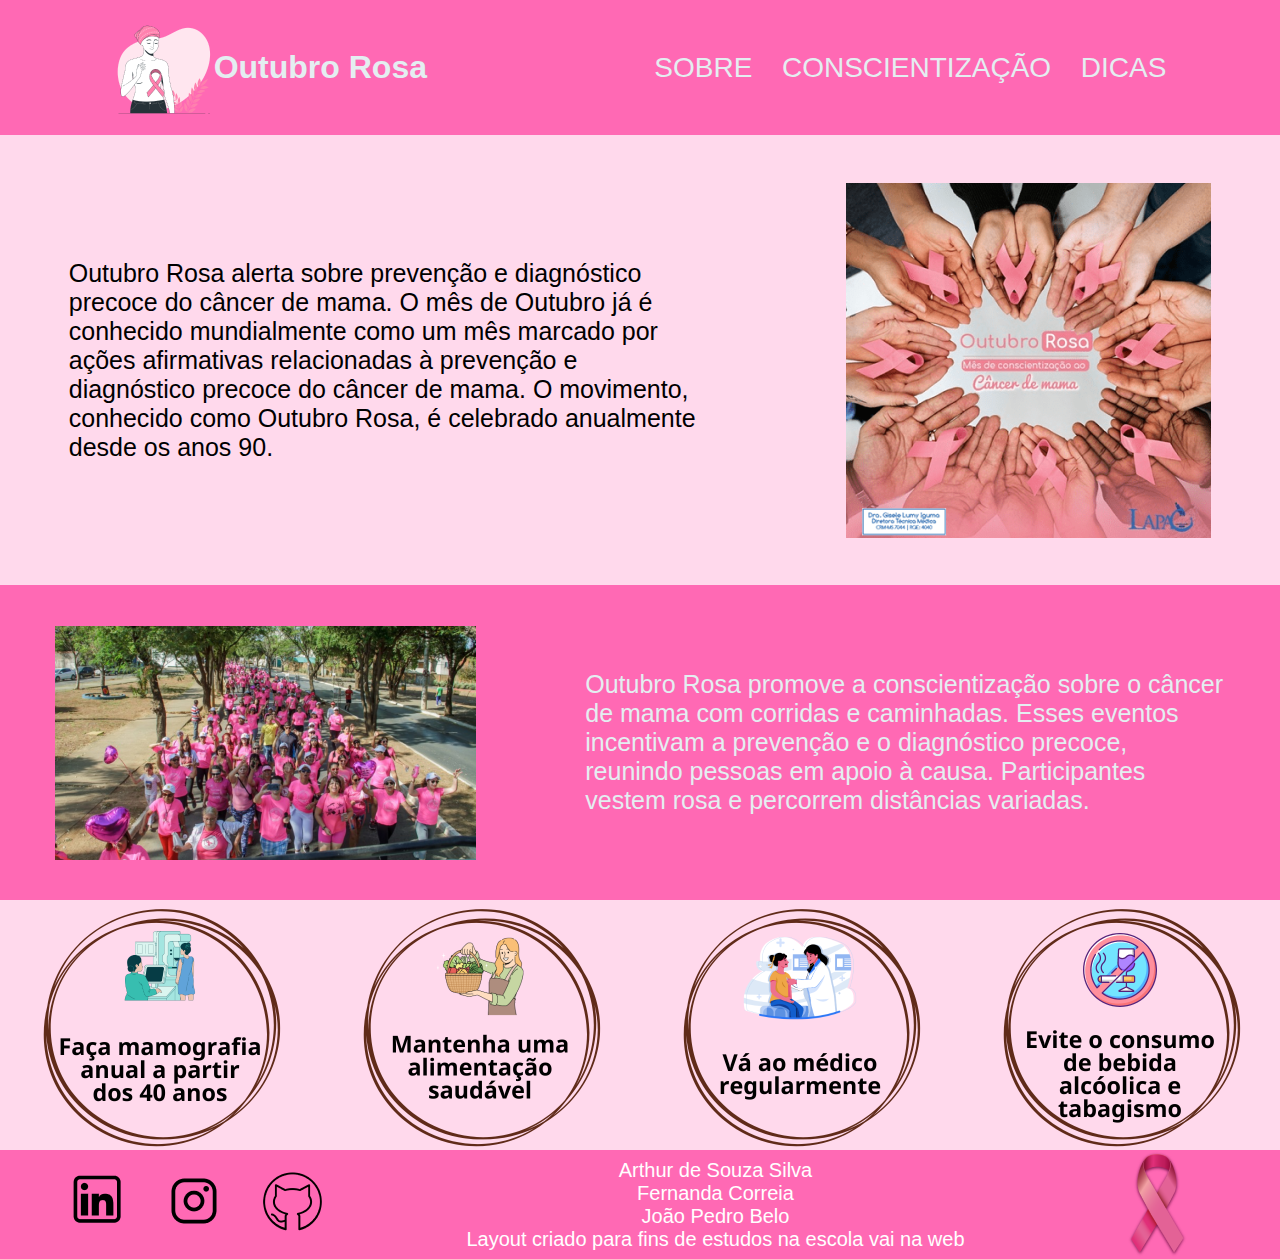
<file: index.html>
<!DOCTYPE html>
<html lang="pt-BR">
<head>
    <meta charset="UTF-8">
    <meta name="viewport" content="width=device-width, initial-scale=1.0">
    <title>Outubro Rosa</title>
    <link rel="stylesheet" href="style.css">
</head>
<body>
    <header>
        <section>
            <img src="./imgs/cancer-de-mama 1.png" alt="uma mulher selebrando o outubro rosa">
            <h1>Outubro Rosa</h1>
        </section>
        <nav>
            <ul>
                <li><a href="">SOBRE</a></li>
                <li><a href="">CONSCIENTIZAÇÃO</a></li>
                <li><a href="">DICAS</a></li>
            </ul>
        </nav>
    </header>
    <main>
        <section class="sessaoprevencao">
            <p>Outubro Rosa alerta sobre prevenção e diagnóstico precoce do câncer de mama. O mês de Outubro já é conhecido mundialmente como um mês marcado por ações afirmativas relacionadas à prevenção e diagnóstico precoce do câncer de mama. O movimento, conhecido como Outubro Rosa, é celebrado anualmente desde os anos 90.</p>
            <img src="./imgs/Voce-sabe-o-que-e-outubro-rosa 1.png" alt="8 pares de mãos de mulheres segurando o laço do outubro rosa">
        </section>

        <section class="sessaocorrida">
            <img src="./imgs/multidão de mulheres.png" alt="corrida de mulheres selebrando o outubro rosa">
            <p>Outubro Rosa promove a conscientização sobre o câncer de mama com corridas e caminhadas. Esses eventos incentivam a prevenção e o diagnóstico precoce, reunindo pessoas em apoio à causa. Participantes vestem rosa e percorrem distâncias variadas.</p>
        </section>
        <section class="sessaodicas">
            <img src="./imgs/imagemMamografia 1.png" alt="imagem de uma mulher fazendo mamografia">
            <img src="./imgs/imagemAlimentaçãoSaudável 1.png" alt="uma mulher com uma cesta de frutas">
            <img src="./imgs/imagemConsultaMedica 1.png" alt="uma mulher sendo atendida pelo medico">
            <img src="./imgs/imagemProibidoBebereFumar 1.png" alt="uma placa de proibido fumar e beber">
        </section>
    <footer>
        <nav class="icons">
            <ul>
                <li><a href=""><img src="./icons/img.icons8 1.png" alt="logo do linkedin"></a></li>
                <li><a href=""><img src="./icons/1936319 1.png" alt="logo do instagram"></a></li>
                <li><a href=""><img src="./icons/st-github 1.png" alt="logo do github"></a></li>
            </ul>
        </nav>
        <section class="final">
            <ol>
                <li>Arthur de Souza Silva</li>
                <li>Fernanda Correia</li>
                <li>João Pedro Belo</li>
                <li>Layout criado para fins de estudos na escola vai na web</li>
            </ol>
        </section>
        <img src="./icons/outubro-rosa 1.png" alt="laço do outubro rosa">
    </footer>
</main>

</body>
</html>
</file>
<file: style.css>
* {
  margin: 0;
  padding: 0;
  box-sizing: border-box;
  list-style: none;
  text-decoration: none;
  font-family: "Noto Sans", sans-serif;
}

header {
  height: 15vh;
  display: flex;
  justify-content: space-around;
  align-items: center;
  background-color: #FF69B4;
  color: #E4EEF1;
}

section {
  display: flex;
  align-items: center;
}

nav {
  width: 40%;
}

ul {
  display: flex;
  justify-content: space-between;
}

a {
  color: #E4EEF1;
  font-size: 28px;
}

.sessaoprevencao {
  height: 50vh;
  display: flex;
  justify-content: space-around;
  align-items: center;
  background-color: #FFD9EC;
}
.sessaoprevencao p {
  width: 50%;
  font-size: 25px;
  color: #000000;
}

.sessaocorrida {
  height: 35vh;
  display: flex;
  justify-content: space-around;
  align-items: center;
  background-color: #FF69B4;
}
.sessaocorrida p {
  width: 50%;
  font-size: 25px;
  color: #E4EEF1;
}

.sessaodicas {
  align-items: center;
  display: flex;
  justify-content: space-around;
  background-color: #FFD9EC;
}

footer {
  display: flex;
  justify-content: space-around;
  align-items: center;
  background-color: #FF69B4;
}

.icons {
  width: 20%;
}
.icons ul {
  display: flex;
  justify-content: space-between;
  align-items: center;
}

.final {
  display: flex;
  justify-content: center;
  align-items: center;
  font-size: 20px;
  color: #fff;
  text-align: center;
}/*# sourceMappingURL=style.css.map */
</file>
